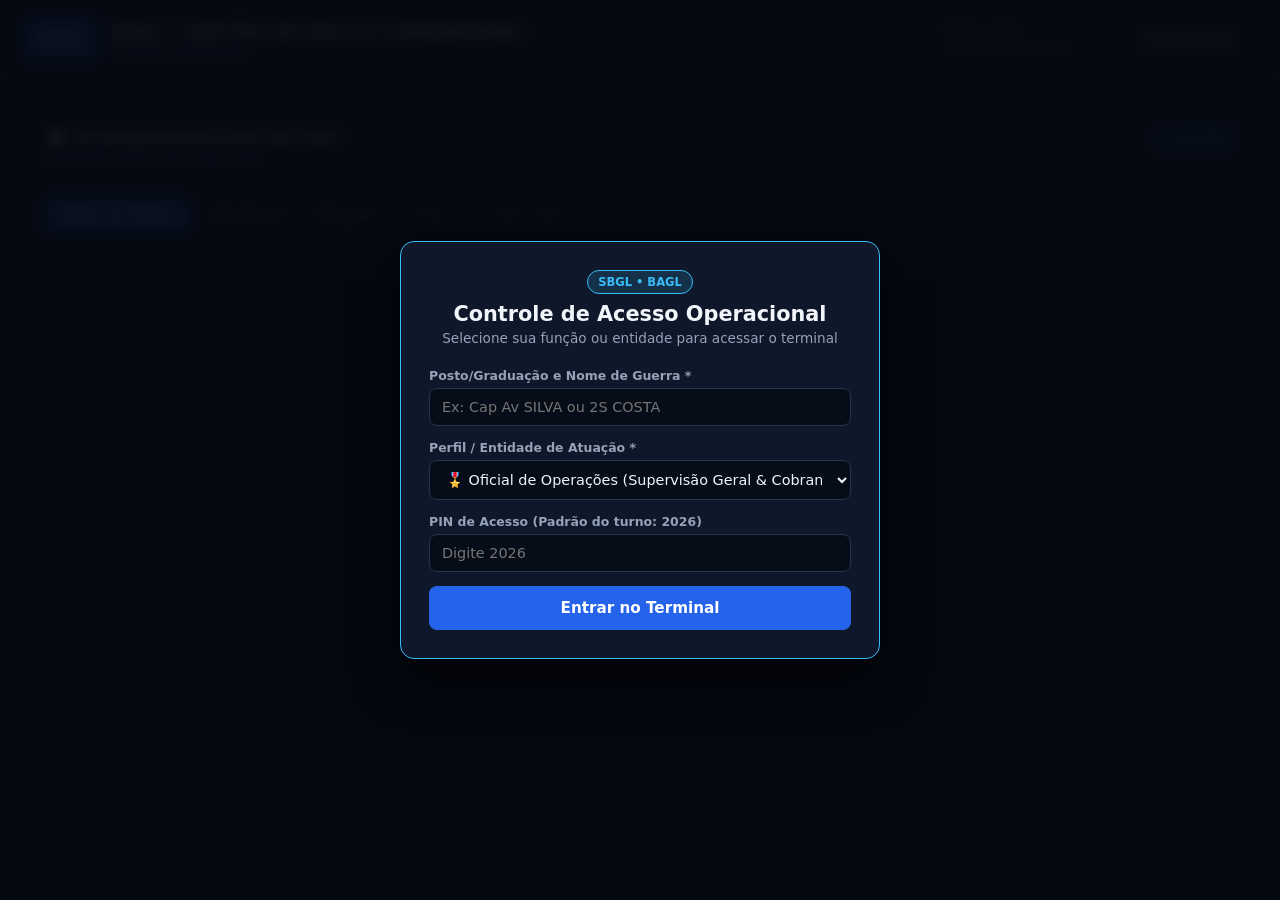
<file: sistemabagl/index.html>
<!DOCTYPE html>
<html lang="pt-BR">
<head>
  <meta charset="UTF-8">
  <meta name="viewport" content="width=device-width, initial-scale=1.0">
  <title>BAGL — Ficha de Voo, Acompanhamento & Oficial de Operações (SBGL)</title>
  <link rel="stylesheet" href="style.css">
</head>
<body>

  <!-- ===================================================================
       1. TELA DE LOGIN POR ENTIDADE / PERFIL OPERACIONAL
       =================================================================== -->
  <div id="login-overlay" class="login-overlay">
    <div class="login-box">
      <div class="login-header">
        <span class="badge-sbgl">SBGL • BAGL</span>
        <h2>Controle de Acesso Operacional</h2>
        <p>Selecione sua função ou entidade para acessar o terminal</p>
      </div>

      <form id="login-form">
        <div class="form-group">
          <label for="login-operador">Posto/Graduação e Nome de Guerra *</label>
          <input type="text" id="login-operador" placeholder="Ex: Cap Av SILVA ou 2S COSTA" required>
        </div>

        <div class="form-group">
          <label for="login-entidade">Perfil / Entidade de Atuação *</label>
          <select id="login-entidade" required>
            <option value="OFICIAL_OPS">🎖️ Oficial de Operações (Supervisão Geral & Cobrança)</option>
            <option value="DESPACHANTE">🎙️ Despachante / Rádio (Criar Ficha de Voo)</option>
            <option value="COMBUSTIVEL">⛽ Combustível (Abastecimento QAV-1)</option>
            <option value="QTU_QTA">💧 QTU / QTA (Águas Servidas e Potável)</option>
            <option value="CTLA">📦 CTLA / Carga (Apoio de Carga e Descarga)</option>
            <option value="PATIO_GPU">⚡ Pátio / Fonte de Força (GPU e Calços)</option>
            <option value="PAX">🚌 Passageiros / Tráfego (Escada e Embarque)</option>
          </select>
        </div>

        <div class="form-group">
          <label for="login-pin">PIN de Acesso (Padrão do turno: 2026)</label>
          <input type="password" id="login-pin" placeholder="Digite 2026" required>
        </div>

        <p id="login-erro" class="erro-msg hidden">PIN inválido. Utilize 2026.</p>

        <button type="submit" class="btn-primary">Entrar no Terminal</button>
      </form>
    </div>
  </div>

  <!-- ===================================================================
       2. CABEÇALHO DO SISTEMA
       =================================================================== -->
  <header class="topbar">
    <div class="brand">
      <div class="brand-badge">SBGL</div>
      <div>
        <h1>BAGL • GESTÃO DE SOLO E TURNAROUND</h1>
        <p id="header-subtitulo">Terminal Operacional</p>
      </div>
    </div>

    <div class="topbar-right">
      <div class="clock-box">
        <span>LOCAL / ZULU</span>
        <strong><span id="clock-local">--:--</span> | <span id="clock-zulu" class="text-cyan">--:--Z</span></strong>
      </div>

      <div class="user-pill">
        <div>
          <strong id="user-nome-display">--</strong>
          <span id="user-entidade-display">--</span>
        </div>
        <button type="button" id="btn-sair" class="btn-logout">Trocar Perfil</button>
      </div>
    </div>
  </header>

  <!-- ===================================================================
       3. ÁREA PRINCIPAL
       =================================================================== -->
  <main class="container">

    <!-- VISÃO A: EXCLUSIVA DO OFICIAL DE OPERAÇÕES (RADAR DE PENDÊNCIAS CLICÁVEL) -->
    <section id="painel-oficial-ops" class="panel radar-panel hidden">
      <div class="panel-header">
        <div>
          <h2>🎖️ Sala de Situação — Oficial de Operações (C2)</h2>
          <p class="subtitle">Clique em qualquer entidade abaixo para filtrar e inspecionar imediatamente o que está pendente ou em atraso</p>
        </div>
        <button type="button" id="btn-limpar-filtro-entidade" class="btn-outline hidden">Mostrar Todas as Entidades</button>
      </div>

      <!-- Grade de Cartões Clicáveis por Entidade -->
      <div id="radar-entidades-grid" class="radar-grid">
        <!-- Preenchido dinamicamente pelo app.js -->
      </div>
    </section>

    <!-- VISÃO B: EXCLUSIVA DO DESPACHANTE (FICHA DE VOO) -->
    <section id="painel-despachante" class="panel hidden">
      <div class="panel-header">
        <div>
          <h2>🎙️ Ficha de Voo (Recebimento Fonia / Rádio)</h2>
          <p class="subtitle">Insira os dados informados pelo piloto para disparar o acompanhamento às entidades</p>
        </div>
        <span class="tag">DESPACHO OPERACIONAL</span>
      </div>

      <form id="ficha-voo-form">
        <div class="grid-3">
          <div class="form-group">
            <label for="ficha-patio">Pátio Designado *</label>
            <select id="ficha-patio" required>
              <option value="HOT POINT">Hot Point</option>
              <option value="PERGOLA">Pérgola</option>
              <option value="PMIL" selected>Pátio Militar (PMIL)</option>
              <option value="PATIO CAN">Pátio CAN</option>
            </select>
          </div>

          <div class="form-group">
            <label for="ficha-posicao">Posição / Box *</label>
            <input type="text" id="ficha-posicao" placeholder="Ex: Box 03" required>
          </div>

          <div class="form-group">
            <label for="ficha-eta">ETA / Hora Chamada *</label>
            <input type="time" id="ficha-eta" required>
          </div>
        </div>

        <div class="grid-3">
          <div class="form-group">
            <label for="ficha-categoria">Aviação / Categoria FAB</label>
            <select id="ficha-categoria"></select>
          </div>

          <div class="form-group">
            <label for="ficha-modelo">Aeronave (Modelo) *</label>
            <select id="ficha-modelo" required></select>
          </div>

          <div class="form-group">
            <label for="ficha-matricula">Matrícula FAB *</label>
            <select id="ficha-matricula" required></select>
          </div>
        </div>

        <div class="form-group hidden" id="ficha-manual-group">
          <label for="ficha-manual">Informar Matrícula Manualmente *</label>
          <input type="text" id="ficha-manual" placeholder="Ex: FAB 2860">
        </div>

        <div class="grid-2">
          <div class="form-group">
            <label for="ficha-procedencia">Procedência (ICAO)</label>
            <input type="text" id="ficha-procedencia" placeholder="Ex: SBBR" maxlength="4" style="text-transform: uppercase;">
          </div>
          <div class="form-group">
            <label for="ficha-obs">Observações da Fonia (Rádio)</label>
            <input type="text" id="ficha-obs" placeholder="Ex: Autoridade a bordo / Carga prioritária / 4.000L QAV">
          </div>
        </div>

        <!-- SELEÇÃO DAS ENTIDADES SOLICITADAS PELO PILOTO -->
        <div class="entidades-select-box">
          <h3>Acionar Entidades para Acompanhamento de Voo:</h3>
          <div class="entidades-grid">
            <label class="check-card">
              <input type="checkbox" name="entidade_req" value="COMBUSTIVEL">
              <div>
                <strong>⛽ Combustível</strong>
                <span>Abastecimento QAV-1</span>
              </div>
            </label>

            <label class="check-card">
              <input type="checkbox" name="entidade_req" value="QTU_QTA">
              <div>
                <strong>💧 QTU / QTA</strong>
                <span>Águas Servidas e Potável</span>
              </div>
            </label>

            <label class="check-card">
              <input type="checkbox" name="entidade_req" value="CTLA">
              <div>
                <strong>📦 CTLA / Carga</strong>
                <span>Apoio de Carga / Rampa</span>
              </div>
            </label>

            <label class="check-card">
              <input type="checkbox" name="entidade_req" value="PATIO_GPU">
              <div>
                <strong>⚡ Pátio / GPU</strong>
                <span>Fonte de Força / Calços</span>
              </div>
            </label>

            <label class="check-card">
              <input type="checkbox" name="entidade_req" value="PAX">
              <div>
                <strong>🚌 Passageiros (PAX)</strong>
                <span>Escada / Ônibus / Embarque</span>
              </div>
            </label>
          </div>
        </div>

        <button type="submit" class="btn-primary">📡 Transmitir Ficha para Acompanhamento de Voo</button>
      </form>
    </section>

    <!-- VISÃO C: ACOMPANHAMENTO DE VOO (ADAPTADO POR PERFIL) -->
    <section id="secao-acompanhamento" class="panel">
      <div class="panel-header">
        <div>
          <h2 id="acompanhamento-titulo">📋 Acompanhamento de Voo</h2>
          <p id="acompanhamento-desc" class="subtitle">Chamados ativos para execução</p>
        </div>
        <span id="contador-chamados" class="tag">0 ATIVOS</span>
      </div>

      <!-- Barra de Filtros de Pátio + Filtro de Status (para Oficial de Ops) -->
      <div class="filter-toolbar">
        <div class="patio-tabs">
          <button class="tab-btn active" data-patio="TODOS">Todos os Pátios</button>
          <button class="tab-btn" data-patio="HOT POINT">Hot Point</button>
          <button class="tab-btn" data-patio="PERGOLA">Pérgola</button>
          <button class="tab-btn" data-patio="PMIL">PMIL</button>
          <button class="tab-btn" data-patio="PATIO CAN">Pátio CAN</button>
        </div>

        <div id="filtro-status-ops" class="status-filter-group hidden">
          <label class="toggle-pendentes">
            <input type="checkbox" id="chk-apenas-pendentes">
            <span>Mostrar somente serviços não concluídos</span>
          </label>
        </div>
      </div>

      <!-- Lista de Fichas em Acompanhamento -->
      <div id="lista-acompanhamento" class="cards-grid">
        <!-- Renderizado dinamicamente pelo app.js -->
      </div>
    </section>

  </main>

  <script src="app.js"></script>
</body>
</html>
</file>
<file: sistemabagl/style.css>
:root {
  --bg-main: #070d18;
  --bg-panel: #0f172a;
  --bg-card: #162238;
  --border: #26354d;
  --text: #f1f5f9;
  --muted: #94a3b8;
  --blue: #2563eb;
  --cyan: #38bdf8;
  --red: #ef4444;
  --amber: #f59e0b;
  --green: #22c55e;
}

* {
  box-sizing: border-box;
  margin: 0;
  padding: 0;
  font-family: 'Segoe UI', system-ui, sans-serif;
}

body {
  background: var(--bg-main);
  color: var(--text);
  min-height: 100vh;
}

.hidden {
  display: none !important;
}

/* ===================================================================
   TELA DE LOGIN
   =================================================================== */
.login-overlay {
  position: fixed;
  inset: 0;
  background: rgba(5, 9, 17, 0.94);
  backdrop-filter: blur(6px);
  display: flex;
  align-items: center;
  justify-content: center;
  padding: 20px;
  z-index: 100;
}

.login-box {
  background: var(--bg-panel);
  border: 1px solid var(--cyan);
  border-radius: 14px;
  max-width: 480px;
  width: 100%;
  padding: 28px;
  box-shadow: 0 20px 50px rgba(0, 0, 0, 0.8);
}

.login-header {
  text-align: center;
  margin-bottom: 22px;
}

.badge-sbgl {
  background: rgba(56, 189, 248, 0.15);
  color: var(--cyan);
  border: 1px solid var(--cyan);
  font-size: 0.72rem;
  font-weight: 800;
  padding: 4px 10px;
  border-radius: 20px;
  display: inline-block;
  margin-bottom: 8px;
}

.login-header h2 {
  font-size: 1.3rem;
  margin-bottom: 4px;
}

.login-header p {
  font-size: 0.85rem;
  color: var(--muted);
}

.erro-msg {
  color: #fca5a5;
  background: rgba(239, 68, 68, 0.15);
  border: 1px solid var(--red);
  padding: 8px 12px;
  border-radius: 8px;
  font-size: 0.82rem;
  margin-bottom: 12px;
}

/* ===================================================================
   CABEÇALHO
   =================================================================== */
.topbar {
  background: var(--bg-panel);
  border-bottom: 2px solid var(--border);
  padding: 14px 24px;
  display: flex;
  justify-content: space-between;
  align-items: center;
  flex-wrap: wrap;
  gap: 14px;
}

.brand {
  display: flex;
  align-items: center;
  gap: 12px;
}

.brand-badge {
  background: var(--blue);
  color: #fff;
  font-weight: 800;
  padding: 10px 14px;
  border-radius: 8px;
}

.brand h1 {
  font-size: 1.1rem;
}

.brand p {
  font-size: 0.8rem;
  color: var(--muted);
}

.topbar-right {
  display: flex;
  align-items: center;
  gap: 14px;
  flex-wrap: wrap;
}

.clock-box, .user-pill {
  background: var(--bg-main);
  border: 1px solid var(--border);
  padding: 8px 14px;
  border-radius: 8px;
  display: flex;
  align-items: center;
  gap: 12px;
}

.clock-box {
  flex-direction: column;
  align-items: flex-start;
  gap: 2px;
}

.clock-box span {
  font-size: 0.65rem;
  color: var(--muted);
  font-weight: 700;
}

.text-cyan {
  color: var(--cyan);
}

.user-pill div {
  display: flex;
  flex-direction: column;
}

.user-pill strong {
  font-size: 0.88rem;
  color: var(--cyan);
}

.user-pill span {
  font-size: 0.72rem;
  color: var(--muted);
}

.btn-logout {
  background: var(--bg-card);
  border: 1px solid var(--border);
  color: var(--text);
  padding: 6px 10px;
  border-radius: 6px;
  font-size: 0.75rem;
  font-weight: 600;
  cursor: pointer;
}

.btn-logout:hover {
  border-color: var(--cyan);
}

/* ===================================================================
   CONTAINER E PAINÉIS
   =================================================================== */
.container {
  max-width: 1460px;
  margin: 0 auto;
  padding: 22px;
  display: flex;
  flex-direction: column;
  gap: 22px;
}

.panel {
  background: var(--bg-panel);
  border: 1px solid var(--border);
  border-radius: 12px;
  padding: 22px;
}

.radar-panel {
  border-top: 4px solid var(--amber);
}

.panel-header {
  display: flex;
  justify-content: space-between;
  align-items: flex-start;
  border-bottom: 1px solid var(--border);
  padding-bottom: 14px;
  margin-bottom: 18px;
  gap: 10px;
  flex-wrap: wrap;
}

.panel-header h2 {
  font-size: 1.15rem;
}

.subtitle {
  font-size: 0.82rem;
  color: var(--muted);
  margin-top: 2px;
}

.tag {
  background: rgba(56, 189, 248, 0.15);
  color: var(--cyan);
  border: 1px solid rgba(56, 189, 248, 0.35);
  font-size: 0.72rem;
  font-weight: 800;
  padding: 4px 10px;
  border-radius: 6px;
  white-space: nowrap;
}

.btn-outline {
  background: rgba(56, 189, 248, 0.12);
  border: 1px solid var(--cyan);
  color: var(--cyan);
  padding: 7px 14px;
  border-radius: 8px;
  font-size: 0.8rem;
  font-weight: 700;
  cursor: pointer;
}

.btn-outline:hover {
  background: var(--cyan);
  color: #000;
}

/* ===================================================================
   SALA DE SITUAÇÃO DO OFICIAL DE OPERAÇÕES (CARTÕES CLICÁVEIS)
   =================================================================== */
.radar-grid {
  display: grid;
  grid-template-columns: repeat(auto-fit, minmax(240px, 1fr));
  gap: 14px;
}

.radar-card {
  background: var(--bg-main);
  border: 1px solid var(--border);
  border-radius: 10px;
  padding: 15px;
  cursor: pointer;
  transition: transform 0.15s, border-color 0.2s, box-shadow 0.2s;
  display: flex;
  flex-direction: column;
  gap: 10px;
  text-align: left;
}

.radar-card:hover {
  transform: translateY(-2px);
  border-color: var(--cyan);
}

.radar-card.has-pending {
  border-left: 4px solid var(--red);
}

.radar-card.all-ok {
  border-left: 4px solid var(--green);
}

.radar-card.selected-filter {
  border: 2px solid var(--cyan);
  background: #0d1d36;
  box-shadow: 0 0 20px rgba(56, 189, 248, 0.2);
}

.radar-card-head {
  display: flex;
  justify-content: space-between;
  align-items: center;
}

.radar-card-head strong {
  font-size: 0.95rem;
  color: var(--text);
}

.radar-metrics {
  display: flex;
  gap: 8px;
  flex-wrap: wrap;
}

.pill-stat {
  font-size: 0.72rem;
  font-weight: 800;
  padding: 3px 8px;
  border-radius: 5px;
}

.pill-red {
  background: rgba(239, 68, 68, 0.2);
  color: #fca5a5;
}

.pill-amber {
  background: rgba(245, 158, 11, 0.2);
  color: #fcd34d;
}

.pill-green {
  background: rgba(34, 197, 94, 0.2);
  color: #86efac;
}

.radar-cta {
  font-size: 0.75rem;
  color: var(--cyan);
  font-weight: 600;
}

/* ===================================================================
   FORMULÁRIO DA FICHA DE VOO
   =================================================================== */
.grid-3 {
  display: grid;
  grid-template-columns: repeat(3, 1fr);
  gap: 14px;
}

.grid-2 {
  display: grid;
  grid-template-columns: 1fr 2fr;
  gap: 14px;
}

.form-group {
  display: flex;
  flex-direction: column;
  gap: 5px;
  margin-bottom: 14px;
}

label {
  font-size: 0.78rem;
  font-weight: 600;
  color: var(--muted);
}

input, select {
  background: var(--bg-main);
  border: 1px solid var(--border);
  color: var(--text);
  padding: 10px 12px;
  border-radius: 8px;
  font-size: 0.9rem;
  outline: none;
}

input:focus, select:focus {
  border-color: var(--cyan);
}

.entidades-select-box {
  background: var(--bg-main);
  border: 1px solid var(--border);
  border-radius: 10px;
  padding: 16px;
  margin-bottom: 16px;
}

.entidades-select-box h3 {
  font-size: 0.92rem;
  color: var(--cyan);
  margin-bottom: 12px;
}

.entidades-grid {
  display: grid;
  grid-template-columns: repeat(auto-fit, minmax(210px, 1fr));
  gap: 10px;
}

.check-card {
  background: var(--bg-panel);
  border: 1px solid var(--border);
  border-radius: 8px;
  padding: 10px 12px;
  display: flex;
  align-items: center;
  gap: 10px;
  cursor: pointer;
}

.check-card:hover {
  border-color: var(--cyan);
}

.check-card input[type="checkbox"] {
  width: 18px;
  height: 18px;
  accent-color: var(--cyan);
}

.check-card div {
  display: flex;
  flex-direction: column;
}

.check-card strong {
  font-size: 0.88rem;
  color: var(--text);
}

.check-card span {
  font-size: 0.72rem;
  color: var(--muted);
}

.btn-primary {
  width: 100%;
  background: var(--blue);
  color: #fff;
  border: none;
  padding: 13px;
  border-radius: 8px;
  font-weight: 700;
  font-size: 0.95rem;
  cursor: pointer;
}

.btn-primary:hover {
  background: #1d4ed8;
}

/* ===================================================================
   FILTROS E CARTÕES DE ACOMPANHAMENTO
   =================================================================== */
.filter-toolbar {
  display: flex;
  justify-content: space-between;
  align-items: center;
  flex-wrap: wrap;
  gap: 12px;
  margin-bottom: 18px;
}

.patio-tabs {
  display: flex;
  gap: 8px;
  flex-wrap: wrap;
}

.tab-btn {
  background: var(--bg-main);
  border: 1px solid var(--border);
  color: var(--muted);
  padding: 8px 14px;
  border-radius: 8px;
  font-size: 0.82rem;
  font-weight: 600;
  cursor: pointer;
}

.tab-btn.active {
  background: var(--blue);
  color: #fff;
  border-color: var(--cyan);
}

.toggle-pendentes {
  display: flex;
  align-items: center;
  gap: 8px;
  font-size: 0.82rem;
  color: var(--text);
  cursor: pointer;
  background: var(--bg-main);
  padding: 8px 12px;
  border-radius: 8px;
  border: 1px solid var(--border);
}

.cards-grid {
  display: grid;
  grid-template-columns: repeat(auto-fill, minmax(370px, 1fr));
  gap: 16px;
}

.flight-card {
  background: var(--bg-main);
  border: 1px solid var(--border);
  border-top: 4px solid var(--cyan);
  border-radius: 10px;
  padding: 16px;
  display: flex;
  flex-direction: column;
  gap: 12px;
}

.card-top {
  display: flex;
  justify-content: space-between;
  align-items: flex-start;
  border-bottom: 1px solid var(--border);
  padding-bottom: 10px;
}

.card-top h3 {
  font-size: 1.15rem;
  color: var(--cyan);
  font-family: monospace;
}

.card-top span {
  font-size: 0.85rem;
  font-weight: 600;
}

.patio-tag {
  background: var(--bg-card);
  border: 1px solid var(--cyan);
  color: var(--cyan);
  padding: 4px 8px;
  border-radius: 6px;
  font-size: 0.72rem;
  font-weight: 800;
  text-align: right;
}

.card-info {
  font-size: 0.8rem;
  color: var(--muted);
  display: flex;
  flex-direction: column;
  gap: 4px;
}

.obs-box {
  background: rgba(56, 189, 248, 0.08);
  border-left: 3px solid var(--cyan);
  padding: 6px 10px;
  color: var(--text);
  font-size: 0.8rem;
  margin-top: 4px;
}

/* ===================================================================
   BLOCO DA ENTIDADE DENTRO DO CARTÃO + COBRANÇA DO OFICIAL DE OPS
   =================================================================== */
.task-box {
  background: var(--bg-card);
  border: 1px solid var(--border);
  border-radius: 8px;
  padding: 12px;
  display: flex;
  flex-direction: column;
  gap: 8px;
}

.task-box.highlight-target {
  border: 2px solid var(--amber);
  box-shadow: 0 0 16px rgba(245, 158, 11, 0.25);
}

.task-header {
  display: flex;
  justify-content: space-between;
  align-items: center;
}

.task-header strong {
  font-size: 0.88rem;
}

.status-badge {
  font-size: 0.68rem;
  font-weight: 800;
  padding: 3px 8px;
  border-radius: 4px;
  text-transform: uppercase;
}

.badge-NAO_INICIADO {
  background: rgba(239, 68, 68, 0.2);
  color: #fca5a5;
  border: 1px solid var(--red);
}

.badge-EM_ANDAMENTO {
  background: rgba(245, 158, 11, 0.2);
  color: #fcd34d;
  border: 1px solid var(--amber);
}

.badge-CONCLUIDO {
  background: rgba(34, 197, 94, 0.2);
  color: #86efac;
  border: 1px solid var(--green);
}

.task-actions {
  display: grid;
  grid-template-columns: repeat(3, 1fr);
  gap: 6px;
}

.btn-step {
  background: var(--bg-main);
  border: 1px solid var(--border);
  color: var(--muted);
  padding: 6px 4px;
  border-radius: 6px;
  font-size: 0.72rem;
  font-weight: 700;
  cursor: pointer;
}

.btn-step:hover {
  color: var(--text);
  border-color: var(--cyan);
}

.btn-step.active-NAO_INICIADO {
  background: var(--red);
  color: #fff;
  border-color: var(--red);
}

.btn-step.active-EM_ANDAMENTO {
  background: var(--amber);
  color: #000;
  border-color: var(--amber);
}

.btn-step.active-CONCLUIDO {
  background: var(--green);
  color: #000;
  border-color: var(--green);
}

.task-audit {
  font-size: 0.72rem;
  color: var(--muted);
}

.cobranca-tag {
  background: rgba(245, 158, 11, 0.16);
  border: 1px solid rgba(245, 158, 11, 0.45);
  color: #fde68a;
  font-size: 0.74rem;
  padding: 6px 8px;
  border-radius: 6px;
}

.btn-cobrar {
  background: rgba(245, 158, 11, 0.18);
  border: 1px solid var(--amber);
  color: #fcd34d;
  padding: 7px 10px;
  border-radius: 6px;
  font-size: 0.76rem;
  font-weight: 700;
  cursor: pointer;
  margin-top: 2px;
}

.btn-cobrar:hover {
  background: var(--amber);
  color: #000;
}

.btn-encerrar-ficha {
  background: transparent;
  border: 1px solid var(--border);
  color: var(--muted);
  padding: 8px;
  border-radius: 6px;
  font-size: 0.78rem;
  font-weight: 600;
  cursor: pointer;
}

.btn-encerrar-ficha:hover {
  border-color: var(--red);
  color: #fca5a5;
}

.empty-state {
  grid-column: 1 / -1;
  text-align: center;
  padding: 40px 20px;
  border: 1px dashed var(--border);
  border-radius: 10px;
  color: var(--muted);
}

@media (max-width: 820px) {
  .grid-3, .grid-2 {
    grid-template-columns: 1fr;
  }
}
</file>
